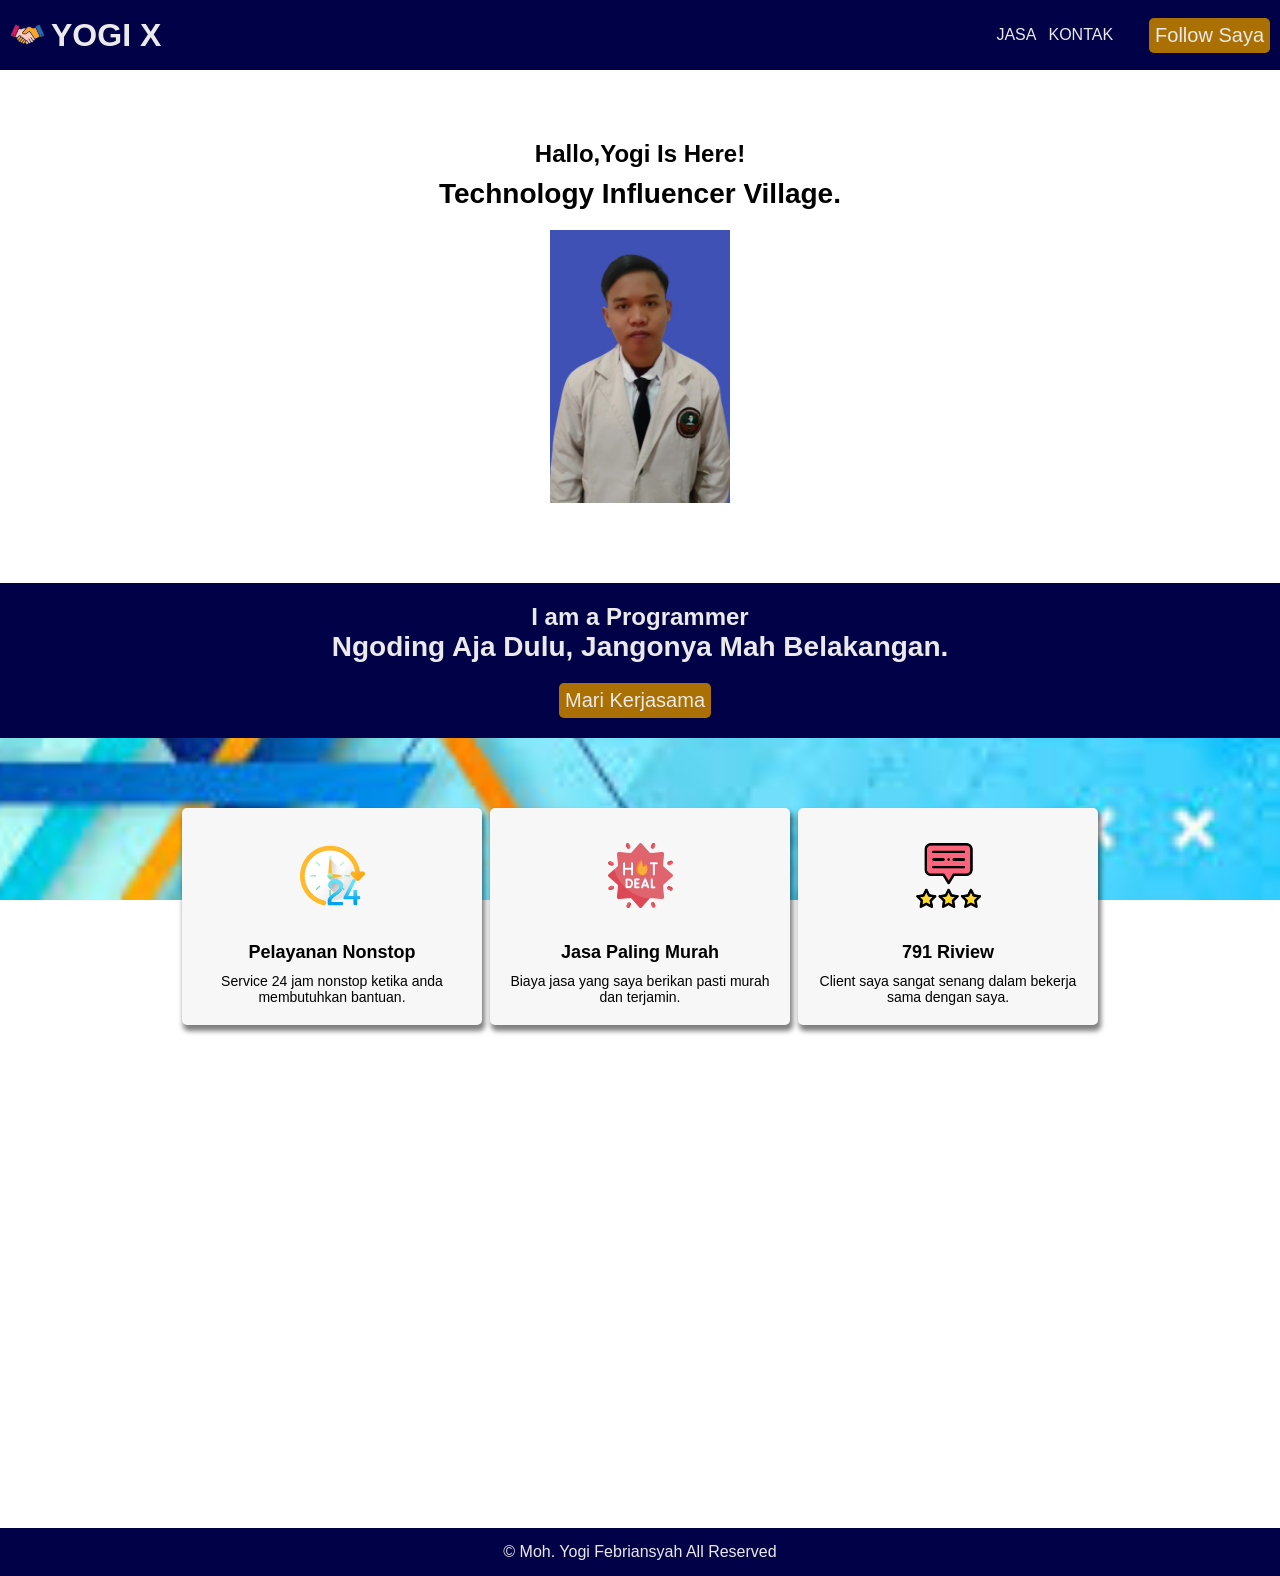
<file: index.html>
<!DOCTYPE html>
<html lang="en">
<head>
    <meta charset="UTF-8">
    <meta name="viewport" content="width=device-width, initial-scale=1.0">
    <title>Portofolio</title>
    <link rel="stylesheet" href="style.css" type="text/css">
</head>
<body>
    <header>
        <div class="logo">
            <img src="assets/icons/partner.png" alt="logo" class="logo-img">
            <h1 class="logo-title">YOGI X</h1>
        </div>
        <nav>
            <ul>
                <li><a href="#jasa">JASA</a></li>
                <li><a href="mailto:febriansyahyogi31@gmail.com">KONTAK</a></li>
            </ul>
        </nav>
        <button class="btn-cta" onclick="redirInstangram()">Follow Saya</button>
    </header>
    <div class="container">
        <div class="wrapper">
            <p class="title">Hallo,Yogi Is Here!</p>
            <p class="description">Technology Influencer Village.</p>
            <img src="assets/foto/foto_yogi1.jpg" alt="foto 1" class="img-foto">
        </div>
    </div>
    <div class="parallax">
        <div class="content">
            <p class="title">I am a Programmer</p>
            <p class="description">Ngoding Aja Dulu, Jangonya Mah Belakangan.</p>
            <div class="mt-20">
                <button class="btn-cta" onclick="redirWhatsapp()">Mari Kerjasama</button>
            </div>
        </div>
        <div class="container">
            <div class="card" id="jasa">
                <div class="card-item">
                    <img src="assets/icons/24-hours.png" alt="icon 1" class="icon">
                    <p class="card-title">Pelayanan Nonstop</p>
                    <p class="card-description">Service 24 jam nonstop ketika anda membutuhkan bantuan.</p>
                </div>
                <div class="card-item">
                    <img src="assets/icons/hot-deal.png" alt="icon 1" class="icon">
                    <p class="card-title">Jasa Paling Murah</p>
                    <p class="card-description">Biaya jasa yang saya berikan pasti murah dan terjamin.</p>
                </div>
                <div class="card-item">
                    <img src="assets/icons/rating.png" alt="icon 1" class="icon">
                    <p class="card-title">791 Riview</p>
                    <p class="card-description">Client saya sangat senang dalam bekerja sama dengan saya.</p>
                </div>
            </div>
        </div>
    </div>
    <footer>
        <p>&copy; Moh. Yogi Febriansyah All Reserved</p>
    </footer>
    <script>
        function redirInstangram () {
            window.location.href = "https://www.instagram.com/yogi.febriyansyah";
        }
        function redirWhatsapp () {
            window.location.href = "https://wa.me/+6282236843570"
        }
    </script>
</body>
</html>
</file>
<file: style.css>
*, html, body {
    margin: 0;
    padding: 0;
    box-sizing: border-box;
    font-family: Helvetica;
    scroll-behavior: smooth;
}

header {
    background-color: rgb(1, 1, 72);
    color: #eaeaea;
    display: flex;
    flex-wrap: wrap;
    justify-content: center;
    align-items: center;
    gap: 10px;
}

.logo {
    margin-right: auto;
    display: flex;
    gap: 6px;
    transition: all .5s ease 0s;
}

.logo-img {
    width: 35px;
    height: 35px;
    margin-left: 10px;
}

.logo-title {
    cursor: pointer;
    
}

.logo:hover {
    color: orange;
    transform: rotate(2deg);
}

nav ul {
    display: flex;
    padding: 20px;
}

li {
    list-style-type: none;
    padding: 6px;
}

li a {
    transition: all .5s ease 0s;
    display: inline-block;
}

li a:hover {
    color: orange;
    transform: rotate(2deg);
}

a {
    color: #eaeaea;
    text-decoration: none;
}

.btn-cta {
    margin-right: 10px;
    border: none;
    font-size: 20px;
    padding: 6px;
    background-color: rgb(170, 112, 4);
    border-radius: 5px;
    cursor: pointer;
    color: #eaeaea;
}

.container {
    max-width: 1200px;
    margin: 0 auto;
    padding: 70px 0;
}

.wrapper {
    display: flex;
    flex-direction: column;
    justify-content: center;
    align-items: center;
    gap: 10px;
    text-align: center;
}

.title {
    font-size: 24px;
    font-weight: bold;
}

.description {
    font-size: 28px;
    font-weight: bolder;
}

.img-foto {
    width: 80%;
    max-width: 200px;
    height: auto;
    padding: 10px;
}

.icon {
    width: 75px;
    height: 75px;
    margin: 10px;
    padding: 5px;
}

.card-title {
    font-size: 18px;
    font-weight: bold;
    margin-top: 15px;
}

.card-description {
    font-size: 14px;
    margin-top: 10px;
}

.parallax {
    background-image: url('assets/foto/baackground.jpg');
    background-attachment: fixed;
    background-position: center;
    background-repeat: no-repeat;
    background-size: cover;
    height: 105vh;
}

.content {
    display: flex;
    justify-content: center;
    align-items: center;
    flex-direction: column;
    background-color: rgb(1, 1, 72);
    padding: 20px;
    color: #eaeaea;
    text-align: center;
}

.mt-20 {
    margin-top: 20px;
}

.card {
    display: flex;
    flex-wrap: wrap;
    justify-content: center;
    align-items: center;
    gap: 8px;
}

.card-item {
    text-align: center;
    width: 25%;
    background-color: #f7f7f7;
    color: black;
    padding: 20px;
    box-shadow: 2px 5px 5px 1px rgba(0, 0, 0, 0.5);
    border-radius: 5px;
}

footer {
    padding: 15px;
    text-align: center;
    background-color: rgb(1, 1, 72);
    color: #eaeaea;
}


@media screen and (max-width: 500px) {
    .card {
        flex-direction: column;
        margin-top: 10px;
        gap: 5px;
    }

    .parallax {
        height: 125vh;
    }

    header {
        height: 47px;
    }

    .card-item {
        width: 95%;
        opacity: 0.7;
    }

    .container {
        width: 100%;
        padding: 0;
    }

    .img-foto {
        padding: 0;
        margin-bottom: 10px;
    }

    .wrapper {
        margin-top: 20px;
    }

    nav {
        position: fixed;
        bottom: 0;
        width: 100%;
        background-color: rgb(8, 8, 253);
        z-index: 9;
        border-radius: 5px;
    }

    footer {
        margin-bottom: 70px;
        z-index: 9;
    }
}
</file>
